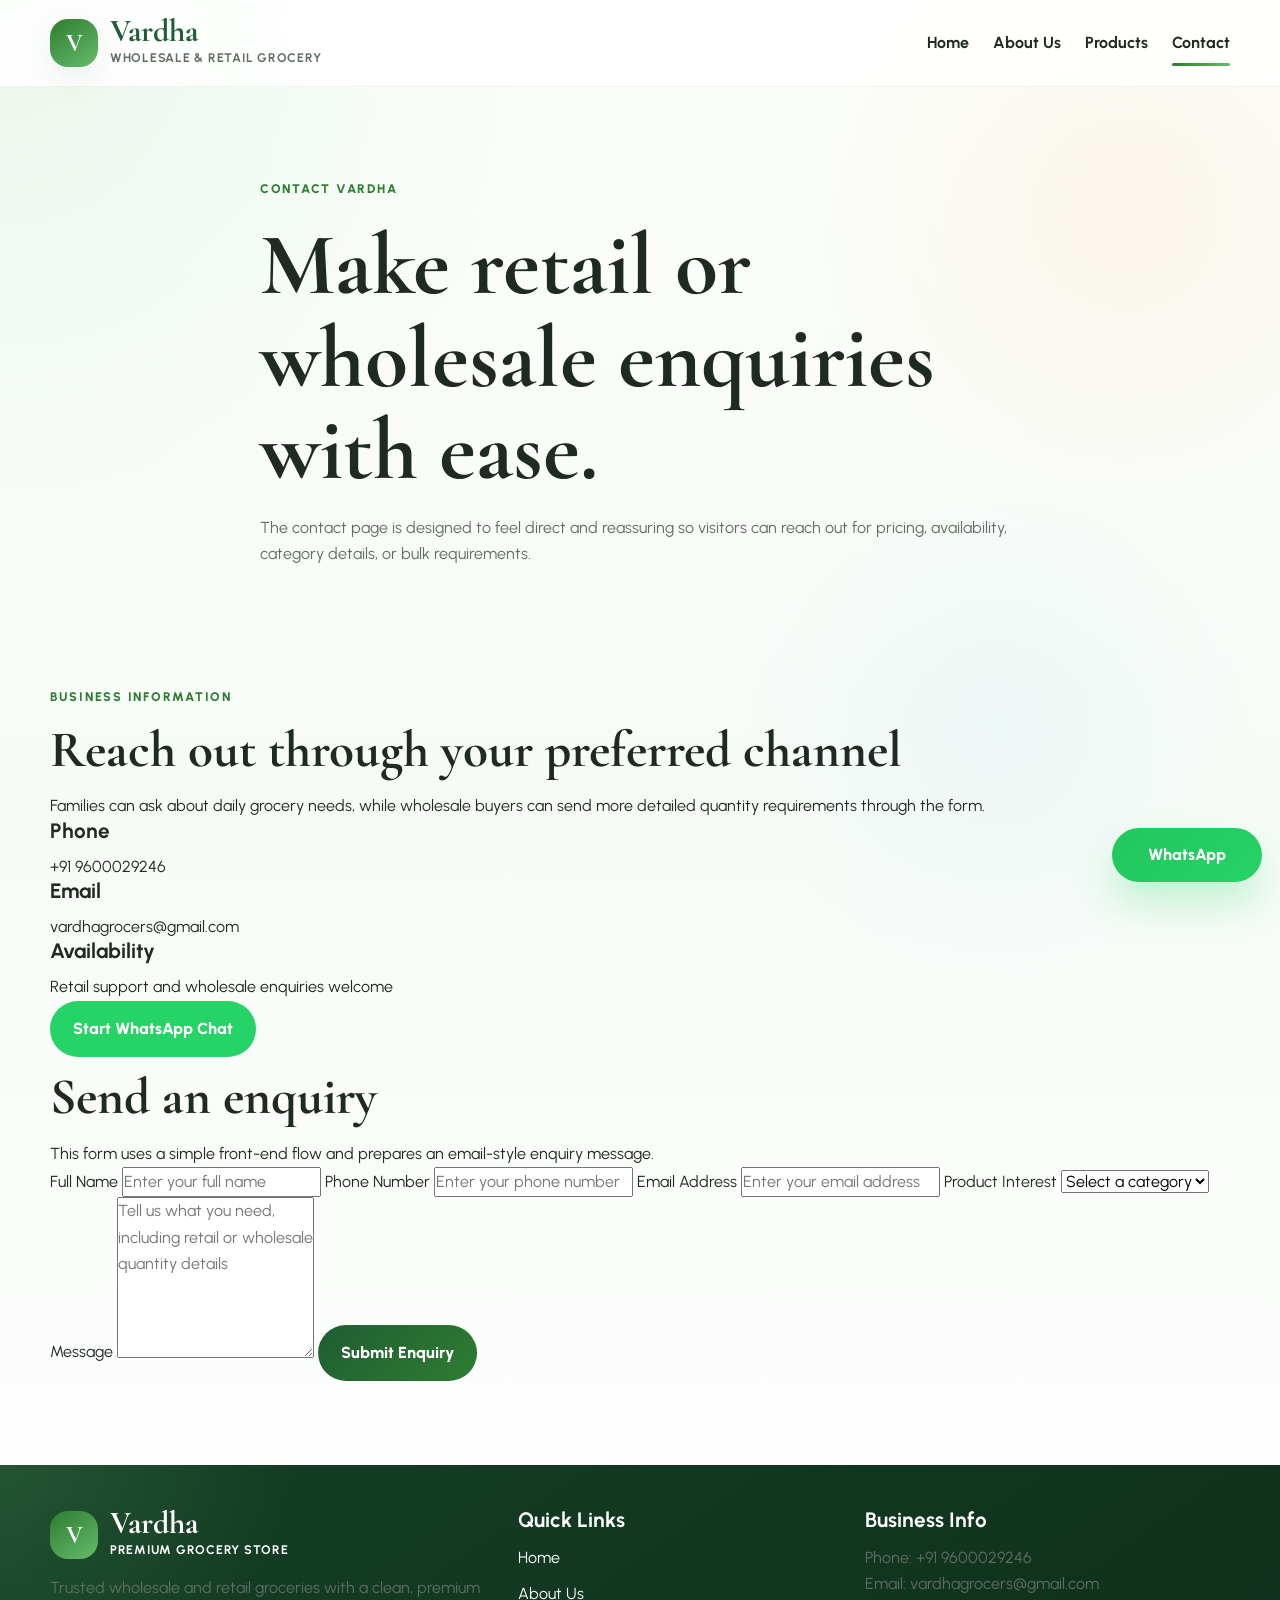
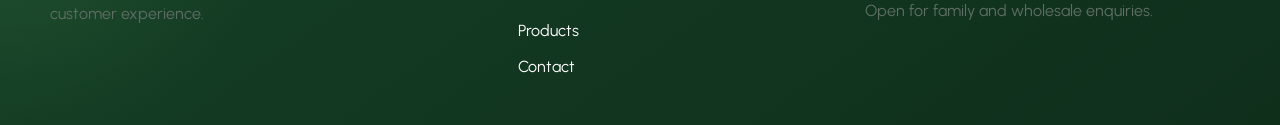
<file: contact.html>
<!DOCTYPE html>
<html lang="en">
<head>
  <meta charset="UTF-8">
  <meta name="viewport" content="width=device-width, initial-scale=1.0">
  <title>Contact Vardha | Grocery Enquiries</title>
  <meta
    name="description"
    content="Contact Vardha for retail and wholesale grocery enquiries through the contact form or WhatsApp."
  >
  <link rel="preconnect" href="https://fonts.googleapis.com">
  <link rel="preconnect" href="https://fonts.gstatic.com" crossorigin>
  <link href="https://fonts.googleapis.com/css2?family=Cormorant+Garamond:wght@600;700&family=Urbanist:wght@400;500;600;700;800&display=swap" rel="stylesheet">
  <link rel="stylesheet" href="style.css">
</head>
<body>
  <header class="site-header">
    <div class="container nav-wrap">
      <a href="index.html" class="brand">
        <span class="brand-mark">V</span>
        <span class="brand-text">
          <strong>Vardha</strong>
          <small>Wholesale & Retail Grocery</small>
        </span>
      </a>

      <button class="menu-toggle" id="menuToggle" aria-label="Toggle navigation" aria-expanded="false">
        <span></span>
        <span></span>
        <span></span>
      </button>

      <nav class="site-nav" id="siteNav">
        <a href="index.html">Home</a>
        <a href="about.html">About Us</a>
        <a href="products.html">Products</a>
        <a href="contact.html" class="active">Contact</a>
      </nav>
    </div>
  </header>

  <main>
    <section class="page-hero page-hero-soft">
      <div class="container narrow reveal">
        <p class="eyebrow">Contact Vardha</p>
        <h1>Make retail or wholesale enquiries with ease.</h1>
        <p class="lead">
          The contact page is designed to feel direct and reassuring so visitors can reach out
          for pricing, availability, category details, or bulk requirements.
        </p>
      </div>
    </section>

    <section class="section">
      <div class="container contact-grid">
        <article class="contact-panel reveal">
          <p class="mini-label">Business Information</p>
          <h2>Reach out through your preferred channel</h2>
          <p>
            Families can ask about daily grocery needs, while wholesale buyers can send
            more detailed quantity requirements through the form.
          </p>

          <div class="contact-detail-list">
            <div class="contact-detail-card">
              <h3>Phone</h3>
              <p>+91 9600029246</p>
            </div>
            <div class="contact-detail-card">
              <h3>Email</h3>
              <p>vardhagrocers@gmail.com</p>
            </div>
            <div class="contact-detail-card">
              <h3>Availability</h3>
              <p>Retail support and wholesale enquiries welcome</p>
            </div>
          </div>

          <a
            href="https://wa.me/919600029246?text=Hello%20Vardha%2C%20I%20have%20a%20grocery%20enquiry."
            class="btn btn-whatsapp contact-whatsapp"
            target="_blank"
            rel="noopener noreferrer"
          >
            Start WhatsApp Chat
          </a>
        </article>

        <form class="contact-form-card reveal reveal-delay" id="contactForm">
          <h2>Send an enquiry</h2>
          <p class="form-intro">This form uses a simple front-end flow and prepares an email-style enquiry message.</p>

          <label for="name">Full Name</label>
          <input type="text" id="name" name="name" placeholder="Enter your full name" required>

          <label for="phone">Phone Number</label>
          <input type="tel" id="phone" name="phone" placeholder="Enter your phone number" required>

          <label for="email">Email Address</label>
          <input type="email" id="email" name="email" placeholder="Enter your email address" required>

          <label for="interest">Product Interest</label>
          <select id="interest" name="interest" required>
            <option value="">Select a category</option>
            <option>Avals</option>
            <option>Dry Fruits</option>
            <option>Fruits</option>
            <option>Greens</option>
            <option>Vegetables</option>
            <option>Flours</option>
            <option>Pulses</option>
            <option>Wheat</option>
            <option>Snacks</option>
            <option>Personal Care</option>
            <option>Home Care</option>
            <option>Sides</option>
          </select>

          <label for="message">Message</label>
          <textarea id="message" name="message" rows="6" placeholder="Tell us what you need, including retail or wholesale quantity details" required></textarea>

          <button type="submit" class="btn btn-primary">Submit Enquiry</button>
          <p class="form-message" id="formMessage" aria-live="polite"></p>
        </form>
      </div>
    </section>
  </main>

  <footer class="site-footer">
    <div class="container footer-grid">
      <div>
        <a href="index.html" class="brand footer-brand">
          <span class="brand-mark">V</span>
          <span class="brand-text">
            <strong>Vardha</strong>
            <small>Premium Grocery Store</small>
          </span>
        </a>
        <p>Trusted wholesale and retail groceries with a clean, premium customer experience.</p>
      </div>

      <div>
        <h3>Quick Links</h3>
        <div class="footer-links">
          <a href="index.html">Home</a>
          <a href="about.html">About Us</a>
          <a href="products.html">Products</a>
          <a href="contact.html">Contact</a>
        </div>
      </div>

      <div>
        <h3>Business Info</h3>
        <p>Phone: +91 9600029246</p>
        <p>Email: vardhagrocers@gmail.com</p>
        <p>Open for family and wholesale enquiries.</p>
      </div>
    </div>
  </footer>

  <a
    class="floating-whatsapp"
    href="https://wa.me/919600029246?text=Hello%20Vardha%2C%20I%20would%20like%20to%20know%20more%20about%20your%20grocery%20products."
    target="_blank"
    rel="noopener noreferrer"
    aria-label="Chat with Vardha on WhatsApp"
  >
    <span>WhatsApp</span>
  </a>

  <script src="script.js"></script>
</body>
</html>
</file>
<file: style.css>
:root {
  --green-950: #153f26;
  --green-900: #1f5d33;
  --green-800: #2e7d32;
  --green-700: #66bb6a;
  --green-100: #edf7ee;
  --green-50: #f8fcf7;
  --orange-500: #f4a340;
  --orange-600: #de8c26;
  --white: #ffffff;
  --black: #000000;
  --text-900: #1f2a23;
  --text-700: #5f6e64;
  --border: rgba(46, 125, 50, 0.12);
  --shadow-sm: 0 12px 30px rgba(31, 93, 51, 0.08);
  --shadow-md: 0 22px 55px rgba(31, 93, 51, 0.12);
  --shadow-lg: 0 36px 90px rgba(31, 93, 51, 0.18);
  --radius-xl: 32px;
  --radius-lg: 24px;
  --radius-md: 18px;
  --radius-sm: 14px;
  --container: 1180px;
}

* {
  box-sizing: border-box;
  margin: 0;
  padding: 0;
}

html {
  scroll-behavior: smooth;
}

body {
  font-family: "Urbanist", sans-serif;
  color: var(--text-900);
  background:
    radial-gradient(circle at top left, rgba(102, 187, 106, 0.10), transparent 26%),
    radial-gradient(circle at 88% 12%, rgba(253, 235, 216, 0.42), transparent 18%),
    radial-gradient(circle at 78% 42%, rgba(226, 243, 244, 0.48), transparent 18%),
    linear-gradient(180deg, #fbfefb 0%, #f7fbf7 48%, #ffffff 100%);
  line-height: 1.65;
}

body.nav-open,
body.cart-open {
  overflow: hidden;
}

img {
  display: block;
  width: 100%;
}

a {
  color: inherit;
  text-decoration: none;
}

button,
input,
textarea,
select {
  font: inherit;
}

.container {
  width: min(var(--container), calc(100% - 32px));
  margin: 0 auto;
}

.narrow {
  max-width: 760px;
}

.site-header {
  position: sticky;
  top: 0;
  z-index: 1000;
  background: rgba(255, 255, 255, 0.84);
  backdrop-filter: blur(18px);
  border-bottom: 1px solid rgba(46, 125, 50, 0.08);
}

.nav-wrap {
  display: flex;
  align-items: center;
  justify-content: space-between;
  min-height: 86px;
  gap: 20px;
  position: relative;
}

.brand {
  display: inline-flex;
  align-items: center;
  gap: 12px;
}

.brand-mark {
  width: 48px;
  height: 48px;
  display: grid;
  place-items: center;
  border-radius: 18px;
  background: linear-gradient(145deg, var(--green-800), var(--green-700));
  color: var(--white);
  font-family: "Cormorant Garamond", serif;
  font-size: 1.6rem;
  font-weight: 700;
  box-shadow: var(--shadow-sm);
}

.brand-text {
  display: grid;
  gap: 2px;
}

.brand-text strong {
  font-family: "Cormorant Garamond", serif;
  font-size: 2rem;
  line-height: 0.9;
  color: var(--green-900);
}

.brand-text small {
  color: var(--text-700);
  font-size: 0.78rem;
  font-weight: 700;
  letter-spacing: 0.06em;
  text-transform: uppercase;
}

.site-nav {
  display: flex;
  align-items: center;
  gap: 24px;
}

.site-nav a {
  position: relative;
  font-weight: 700;
  color: var(--text-900);
}

.site-nav a::after {
  content: "";
  position: absolute;
  left: 0;
  bottom: -10px;
  width: 100%;
  height: 3px;
  border-radius: 999px;
  background: linear-gradient(90deg, var(--green-800), var(--green-700));
  transform: scaleX(0);
  transition: transform 0.25s ease;
}

.site-nav a:hover::after,
.site-nav a.active::after {
  transform: scaleX(1);
}

.admin-nav {
  margin-left: auto;
}

.menu-toggle {
  display: none;
  border: 0;
  background: transparent;
  width: 48px;
  height: 48px;
  border-radius: 14px;
  cursor: pointer;
}

.menu-toggle span {
  display: block;
  width: 24px;
  height: 2px;
  margin: 5px auto;
  border-radius: 999px;
  background: var(--green-900);
}

.cart-trigger {
  display: inline-flex;
  align-items: center;
  gap: 10px;
  padding: 10px 14px;
  border-radius: 999px;
  border: 1px solid rgba(0, 0, 0, 0.18);
  background: var(--white);
  font-weight: 800;
  color: var(--black);
  cursor: pointer;
}

.cart-trigger-count {
  min-width: 28px;
  min-height: 28px;
  display: grid;
  place-items: center;
  border-radius: 999px;
  background: var(--green-800);
  color: var(--white);
  font-size: 0.85rem;
}

.hero-section,
.page-hero {
  padding: 88px 0 32px;
}

.hero-grid {
  display: grid;
  grid-template-columns: minmax(0, 1.05fr) minmax(0, 0.95fr);
  gap: 34px;
  align-items: center;
}

.hero-copy,
.hero-visual,
.feature-card,
.why-card,
.testimonial-card,
.metric-card,
.catalog-card,
.info-card,
.cta-panel,
.admin-form-card,
.admin-table-card {
  position: relative;
}

.eyebrow,
.mini-label {
  display: inline-block;
  font-size: 0.78rem;
  font-weight: 800;
  letter-spacing: 0.14em;
  text-transform: uppercase;
  color: var(--green-800);
}

h1,
h2,
h3 {
  line-height: 1.05;
}

h1,
h2,
.brand-text strong {
  font-family: "Cormorant Garamond", serif;
}

h1 {
  font-size: clamp(3rem, 7vw, 5.5rem);
  margin: 18px 0;
}

h2 {
  font-size: clamp(2rem, 4vw, 3.25rem);
  margin: 14px 0 16px;
}

h3 {
  font-size: 1.3rem;
  margin-bottom: 12px;
}

.hero-text,
.lead,
.section-heading p,
.feature-card p,
.why-card p,
.testimonial-card p,
.metric-card span,
.cta-panel p,
.info-card p,
.site-footer p,
.admin-card-heading p {
  color: var(--text-700);
}

.hero-actions,
.cta-actions {
  display: flex;
  gap: 14px;
  flex-wrap: wrap;
  margin-top: 28px;
}

.btn {
  display: inline-flex;
  align-items: center;
  justify-content: center;
  min-height: 48px;
  padding: 14px 22px;
  border-radius: 999px;
  border: 1px solid transparent;
  font-weight: 800;
  cursor: pointer;
  transition: transform 0.25s ease, box-shadow 0.25s ease, background 0.25s ease;
}

.btn:hover {
  transform: translateY(-2px);
  box-shadow: var(--shadow-sm);
}

.btn-primary {
  background: linear-gradient(135deg, var(--green-900), var(--green-800));
  color: var(--white);
}

.btn-secondary {
  background: rgba(255, 255, 255, 0.92);
  color: var(--green-900);
  border-color: rgba(46, 125, 50, 0.14);
}

.btn-whatsapp {
  background: #25d366;
  color: var(--white);
}

.btn:disabled,
.qty-button:disabled,
.is-disabled {
  opacity: 0.56;
  cursor: not-allowed;
  pointer-events: none;
}

.hero-metrics,
.feature-grid,
.testimonial-grid,
.shop-grid,
.why-list,
.footer-grid,
.admin-grid {
  display: grid;
  gap: 22px;
}

.hero-metrics {
  grid-template-columns: repeat(3, minmax(0, 1fr));
  margin-top: 34px;
}

.feature-grid,
.testimonial-grid {
  grid-template-columns: repeat(3, minmax(0, 1fr));
}

.shop-grid {
  grid-template-columns: repeat(3, minmax(0, 1fr));
}

.why-list {
  grid-template-columns: 1fr;
}

.footer-grid {
  grid-template-columns: 1.1fr 0.8fr 0.9fr;
}

.admin-grid {
  grid-template-columns: minmax(0, 420px) minmax(0, 1fr);
  align-items: start;
}

.metric-card,
.feature-card,
.why-card,
.testimonial-card,
.catalog-card,
.info-card,
.cta-panel,
.admin-form-card,
.admin-table-card {
  background: rgba(255, 255, 255, 0.84);
  border: 1px solid var(--border);
  border-radius: var(--radius-lg);
  box-shadow: var(--shadow-sm);
}

.metric-card,
.feature-card,
.why-card,
.testimonial-card,
.info-card,
.cta-panel,
.admin-form-card,
.admin-table-card {
  padding: 28px;
}

.metric-card strong,
.feature-card h3,
.why-card h3 {
  color: var(--green-900);
}

.hero-visual {
  display: grid;
  grid-template-columns: minmax(0, 1.1fr) minmax(0, 0.9fr);
  gap: 18px;
}

.hero-feature-card,
.image-card {
  overflow: hidden;
  border-radius: var(--radius-xl);
}

.image-card img {
  height: 100%;
  object-fit: cover;
}

.card-tall {
  min-height: 540px;
  grid-row: 1 / span 2;
  box-shadow: var(--shadow-lg);
}

.hero-feature-card:not(.card-tall) {
  min-height: 260px;
  box-shadow: var(--shadow-md);
}

.info-card {
  display: flex;
  flex-direction: column;
  justify-content: center;
  background:
    linear-gradient(140deg, rgba(223, 244, 223, 0.92), rgba(255, 255, 255, 0.92)),
    radial-gradient(circle at top right, rgba(253, 235, 216, 0.6), transparent 36%);
}

.info-card h2 {
  margin-bottom: 0;
}

.section {
  padding: 84px 0;
}

.section-soft {
  background:
    linear-gradient(180deg, rgba(237, 247, 238, 0.88), rgba(255, 255, 255, 0.86)),
    radial-gradient(circle at 90% 10%, rgba(253, 235, 216, 0.65), transparent 18%);
}

.section-heading {
  max-width: 760px;
  margin-bottom: 24px;
}

.category-filter-bar {
  display: flex;
  flex-wrap: wrap;
  gap: 12px;
  margin-bottom: 28px;
}

/* Category button rule requested by user */
.category-filter-button {
  min-height: 40px;
  padding: 0 16px;
  border: 1px solid rgba(0, 0, 0, 0.18);
  border-radius: 999px;
  background: var(--white);
  color: var(--black);
  font-weight: 700;
  cursor: pointer;
  transition: background 0.25s ease, border-color 0.25s ease, transform 0.25s ease;
}

.category-filter-button:hover,
.category-filter-button.is-active {
  background: #f4f7f1;
  border-color: rgba(0, 0, 0, 0.36);
  transform: translateY(-1px);
}

/* Product card design requested by user */
.catalog-card {
  overflow: hidden;
  display: flex;
  flex-direction: column;
  border: 3px solid var(--black);
  border-radius: 22px 0 22px 0;
  box-shadow: 0 18px 36px rgba(0, 0, 0, 0.12);
  background: linear-gradient(180deg, rgba(255, 255, 255, 0.96), rgba(237, 247, 238, 0.88));
}

.product-image-frame {
  overflow: hidden;
  border-radius: 18px 0 18px 0;
  position: relative;
}

/* Hover zoom requested by user */
.catalog-card img {
  height: 250px;
  object-fit: cover;
  transition: transform 0.45s ease;
}

.catalog-card:hover img {
  transform: scale(1.1);
}

.card-content {
  padding: 22px;
  display: flex;
  flex-direction: column;
  gap: 14px;
  flex: 1;
}

.product-meta {
  display: flex;
  align-items: center;
  justify-content: space-between;
  gap: 12px;
  flex-wrap: wrap;
}

.product-stock {
  color: var(--green-900);
  font-weight: 700;
  font-size: 0.92rem;
}

.status-ribbon {
  position: absolute;
  top: 14px;
  left: 14px;
  z-index: 2;
  min-height: 34px;
  display: inline-flex;
  align-items: center;
  padding: 0 14px;
  border-radius: 999px;
  background: var(--orange-500);
  color: var(--black);
  font-weight: 800;
  box-shadow: var(--shadow-sm);
}

.product-card-footer {
  display: flex;
  align-items: center;
  justify-content: space-between;
  gap: 16px;
  flex-wrap: wrap;
  margin-top: auto;
}

/* Price label rule requested by user */
.price-label {
  display: inline-flex;
  align-items: center;
  min-height: 42px;
  padding: 0 16px;
  border-radius: 999px;
  background: var(--white);
  color: var(--green-800);
  font-weight: 800;
  border: 1px solid rgba(46, 125, 50, 0.14);
  box-shadow: 0 8px 20px rgba(31, 93, 51, 0.08);
}

/* Quantity button rule requested by user */
.quantity-selector {
  display: inline-flex;
  align-items: center;
  gap: 10px;
}

.qty-button {
  width: 38px;
  height: 38px;
  border: 0;
  border-radius: 12px;
  background: var(--orange-500);
  color: var(--black);
  font-size: 1.15rem;
  font-weight: 800;
  cursor: pointer;
  box-shadow: 0 8px 16px rgba(244, 163, 64, 0.28);
  transition: background 0.25s ease, transform 0.25s ease;
}

.qty-button:hover {
  background: var(--orange-600);
  transform: translateY(-1px);
}

.qty-value {
  min-width: 20px;
  text-align: center;
  font-weight: 800;
}

.product-actions {
  display: flex;
  gap: 12px;
  flex-wrap: wrap;
}

.add-to-cart-button,
.order-single-button {
  flex: 1 1 180px;
}

.cart-drawer {
  position: fixed;
  top: 0;
  right: 0;
  width: min(420px, 100vw);
  height: 100vh;
  height: 100dvh;
  max-height: 100vh;
  max-height: 100dvh;
  padding: clamp(16px, 2vw, 24px);
  background: rgba(255, 255, 255, 0.98);
  border-left: 1px solid rgba(0, 0, 0, 0.08);
  box-shadow: -12px 0 30px rgba(0, 0, 0, 0.12);
  transform: translateX(100%);
  transition: transform 0.3s ease;
  z-index: 1200;
  display: flex;
  flex-direction: column;
  gap: 14px;
  overflow-y: auto;
  overscroll-behavior: contain;
}

body.cart-open .cart-drawer {
  transform: translateX(0);
}

.cart-overlay {
  position: fixed;
  inset: 0;
  background: rgba(0, 0, 0, 0.28);
  opacity: 0;
  pointer-events: none;
  transition: opacity 0.3s ease;
  z-index: 1100;
}

body.cart-open .cart-overlay {
  opacity: 1;
  pointer-events: auto;
}

.cart-drawer-header {
  display: flex;
  justify-content: space-between;
  gap: 20px;
  align-items: start;
}

.cart-close {
  border: 0;
  background: transparent;
  color: var(--green-900);
  font-weight: 800;
  cursor: pointer;
}

.cart-items {
  flex: 0 0 auto;
  max-height: min(30vh, 230px);
  overflow: auto;
  display: grid;
  gap: 14px;
  padding-right: 2px;
}

.cart-item,
.empty-state {
  padding: 18px;
  border-radius: 18px;
  border: 1px solid rgba(46, 125, 50, 0.12);
  background: rgba(248, 252, 247, 0.92);
}

.cart-item-header,
.cart-summary-row {
  display: flex;
  justify-content: space-between;
  gap: 12px;
}

.cart-item-name {
  font-weight: 800;
  color: var(--green-900);
}

.cart-item-price {
  color: var(--green-800);
  font-weight: 800;
}

.cart-item-actions {
  margin-top: 14px;
  display: flex;
  align-items: center;
  justify-content: space-between;
  gap: 14px;
  flex-wrap: wrap;
}

.remove-link {
  border: 0;
  background: transparent;
  color: #c03434;
  font-weight: 800;
  cursor: pointer;
}

.cart-summary {
  padding-top: 12px;
  border-top: 1px solid rgba(46, 125, 50, 0.12);
  display: grid;
  gap: 10px;
}

.delivery-form {
  display: grid;
  gap: 8px;
  padding: 14px;
  border-radius: 18px;
  border: 1px solid rgba(46, 125, 50, 0.12);
  background: rgba(248, 252, 247, 0.92);
}

.delivery-form input,
.delivery-form textarea {
  width: 100%;
  border: 1px solid rgba(46, 125, 50, 0.18);
  background: var(--white);
  border-radius: 12px;
  padding: 10px 12px;
  color: var(--text-900);
}

.location-grid {
  display: grid;
  grid-template-columns: repeat(2, minmax(0, 1fr));
  gap: 10px;
}

.location-actions,
.bulk-upload-panel {
  display: flex;
  gap: 8px;
  flex-wrap: wrap;
}

.saved-address-list {
  display: grid;
  gap: 10px;
}

.saved-address-card {
  display: flex;
  gap: 10px;
  padding: 12px;
  border-radius: 14px;
  border: 1px solid rgba(46, 125, 50, 0.12);
  background: var(--white);
  cursor: pointer;
}

.saved-address-card span {
  display: grid;
  gap: 4px;
}

.saved-address-card small,
.help-text {
  color: var(--text-700);
}

.saved-address-card a {
  color: var(--green-800);
  font-weight: 800;
}

.payment-qr-card {
  display: grid;
  grid-template-columns: minmax(0, 1fr);
  gap: 12px;
  padding: 14px;
  border-radius: 18px;
  border: 1px solid rgba(46, 125, 50, 0.12);
  background: rgba(248, 252, 247, 0.92);
}

.payment-qr-card img {
  display: none;
  width: min(180px, 100%);
  aspect-ratio: 1;
  object-fit: contain;
  padding: 8px;
  border-radius: 14px;
  border: 1px solid rgba(46, 125, 50, 0.12);
  background: var(--white);
}

.payment-qr-card.has-qr img {
  display: block;
}

.payment-qr-form {
  display: grid;
  gap: 12px;
}

.payment-qr-form label {
  font-weight: 700;
  color: var(--green-900);
}

.payment-qr-form input {
  width: 100%;
  border: 1px solid rgba(46, 125, 50, 0.18);
  background: rgba(248, 252, 247, 0.92);
  border-radius: var(--radius-sm);
  padding: 14px 16px;
  color: var(--text-900);
}

.payment-admin-actions {
  display: flex;
  gap: 12px;
  flex-wrap: wrap;
}

.payment-qr-preview {
  display: none;
  width: min(220px, 100%);
  aspect-ratio: 1;
  object-fit: contain;
  padding: 10px;
  border-radius: 16px;
  border: 1px solid rgba(46, 125, 50, 0.12);
  background: var(--white);
}

.payment-qr-preview.is-visible {
  display: block;
}

.payment-admin-card {
  margin-bottom: 22px;
}

.grand-total {
  color: var(--green-900);
  font-size: 1.05rem;
}

.cart-summary-actions {
  display: grid;
  gap: 12px;
}

.why-grid {
  display: grid;
  grid-template-columns: minmax(0, 0.95fr) minmax(0, 1.05fr);
  gap: 24px;
  align-items: start;
}

.testimonial-card {
  background: linear-gradient(160deg, rgba(255, 255, 255, 0.90), rgba(223, 244, 223, 0.72));
}

.testimonial-card p {
  margin-bottom: 20px;
}

.testimonial-card span {
  color: var(--green-800);
  font-weight: 700;
}

.admin-hero {
  padding-bottom: 16px;
}

.admin-card-heading {
  display: flex;
  justify-content: space-between;
  gap: 20px;
  align-items: start;
  margin-bottom: 18px;
}

.admin-reset-button {
  min-width: 96px;
}

.admin-form-card label {
  display: block;
  margin-bottom: 8px;
  font-weight: 700;
  color: var(--green-900);
}

.admin-form-card input,
.admin-form-card select {
  width: 100%;
  border: 1px solid rgba(46, 125, 50, 0.18);
  background: rgba(248, 252, 247, 0.92);
  border-radius: var(--radius-sm);
  padding: 14px 16px;
  color: var(--text-900);
  margin-bottom: 18px;
}

.admin-form-card input:focus,
.admin-form-card select:focus {
  outline: none;
  border-color: var(--green-700);
  box-shadow: 0 0 0 4px rgba(102, 187, 106, 0.16);
}

.bulk-upload-panel {
  align-items: center;
  margin-bottom: 18px;
}

.bulk-upload-panel input {
  flex: 1 1 260px;
  border: 1px solid rgba(46, 125, 50, 0.18);
  background: rgba(248, 252, 247, 0.92);
  border-radius: var(--radius-sm);
  padding: 14px 16px;
}

.bulk-preview-grid {
  display: grid;
  grid-template-columns: repeat(2, minmax(0, 1fr));
  gap: 22px;
  margin-top: 20px;
}

.compact-heading {
  align-items: center;
  margin-bottom: 8px;
}

.upload-history {
  margin-top: 28px;
}

.form-message {
  color: var(--green-900);
  font-weight: 700;
}

.admin-table-wrap {
  overflow: auto;
}

.admin-table {
  width: 100%;
  border-collapse: collapse;
}

.admin-table th,
.admin-table td {
  padding: 14px 12px;
  border-bottom: 1px solid rgba(46, 125, 50, 0.10);
  text-align: left;
  vertical-align: top;
}

.admin-table th {
  color: var(--green-900);
  font-weight: 800;
}

.admin-thumb {
  width: 54px;
  height: 54px;
  object-fit: cover;
  border-radius: 12px;
  border: 2px solid var(--black);
}

.admin-inline-field {
  width: 92px;
  padding: 10px 12px;
  border-radius: 12px;
  border: 1px solid rgba(46, 125, 50, 0.18);
  background: #fbfefb;
}

.admin-row-actions {
  display: flex;
  gap: 8px;
  flex-wrap: wrap;
}

.small-button {
  min-height: 38px;
  padding: 0 14px;
  border-radius: 999px;
  border: 1px solid rgba(0, 0, 0, 0.14);
  background: var(--white);
  font-weight: 700;
  cursor: pointer;
}

.small-button.delete-button {
  color: #c03434;
}

.site-footer {
  padding: 44px 0;
  color: rgba(255, 255, 255, 0.78);
  background:
    radial-gradient(circle at top left, rgba(102, 187, 106, 0.18), transparent 22%),
    linear-gradient(145deg, var(--green-950), #0f2f1b);
}

.site-footer h3 {
  margin-bottom: 14px;
  color: var(--white);
}

.footer-brand {
  margin-bottom: 14px;
}

.footer-brand .brand-text strong,
.footer-brand .brand-text small,
.footer-links a {
  color: var(--white);
}

.footer-links {
  display: grid;
  gap: 10px;
}

.floating-whatsapp {
  position: fixed;
  right: 18px;
  bottom: 18px;
  z-index: 1000;
  display: inline-flex;
  align-items: center;
  justify-content: center;
  min-width: 150px;
  min-height: 54px;
  padding: 0 20px;
  border-radius: 999px;
  color: var(--white);
  font-weight: 800;
  background: linear-gradient(135deg, #21c75d, #25d366);
  box-shadow: 0 22px 40px rgba(37, 211, 102, 0.26);
}

.reveal {
  opacity: 0;
  transform: translateY(22px);
  transition: opacity 0.7s ease, transform 0.7s ease;
}

.reveal.is-visible {
  opacity: 1;
  transform: translateY(0);
}

.reveal-delay {
  transition-delay: 0.08s;
}

@media (max-width: 1100px) {
  .hero-grid,
  .why-grid,
  .admin-grid,
  .bulk-preview-grid,
  .feature-grid,
  .testimonial-grid,
  .shop-grid,
  .hero-metrics,
  .footer-grid {
    grid-template-columns: 1fr;
  }

  .hero-visual {
    grid-template-columns: 1fr;
  }

  .card-tall,
  .hero-feature-card:not(.card-tall) {
    min-height: 320px;
    grid-row: auto;
  }

  .cta-panel {
    flex-direction: column;
    align-items: flex-start;
  }
}

@media (max-width: 860px) {
  .menu-toggle {
    display: inline-block;
  }

  .site-nav {
    position: absolute;
    top: calc(100% + 10px);
    right: 0;
    width: min(320px, calc(100vw - 32px));
    padding: 20px;
    border-radius: 24px;
    background: rgba(255, 255, 255, 0.96);
    border: 1px solid var(--border);
    box-shadow: var(--shadow-lg);
    display: none;
    flex-direction: column;
    align-items: flex-start;
    gap: 18px;
  }

  .site-nav.show {
    display: flex;
  }

  .cart-trigger {
    margin-left: auto;
  }
}

@media (max-width: 640px) {
  .container {
    width: min(var(--container), calc(100% - 24px));
  }

  .nav-wrap {
    min-height: 78px;
  }

  .brand-mark {
    width: 42px;
    height: 42px;
  }

  .brand-text strong {
    font-size: 1.7rem;
  }

  .hero-section,
  .page-hero {
    padding: 64px 0 24px;
  }

  .section {
    padding: 68px 0;
  }

  h1 {
    font-size: clamp(2.6rem, 12vw, 3.6rem);
  }

  .catalog-card img {
    height: 220px;
  }

  .cart-drawer {
    width: 100vw;
    border-left: 0;
    gap: 12px;
  }

  .cart-drawer-header h2 {
    font-size: 2rem;
  }

  .cart-items {
    max-height: 24vh;
  }

  .location-grid {
    grid-template-columns: 1fr;
  }

  .location-actions .small-button,
  .payment-admin-actions .btn {
    width: 100%;
  }

  .card-content,
  .feature-card,
  .why-card,
  .testimonial-card,
  .info-card,
  .cta-panel,
  .admin-form-card,
  .admin-table-card {
    padding: 22px;
  }

  .product-card-footer,
  .cart-item-actions {
    align-items: stretch;
  }

  .product-actions .btn,
  .cart-summary-actions .btn {
    width: 100%;
  }

  .floating-whatsapp {
    right: 12px;
    bottom: 12px;
    min-width: 136px;
    min-height: 50px;
    padding: 0 18px;
  }
}
</file>
